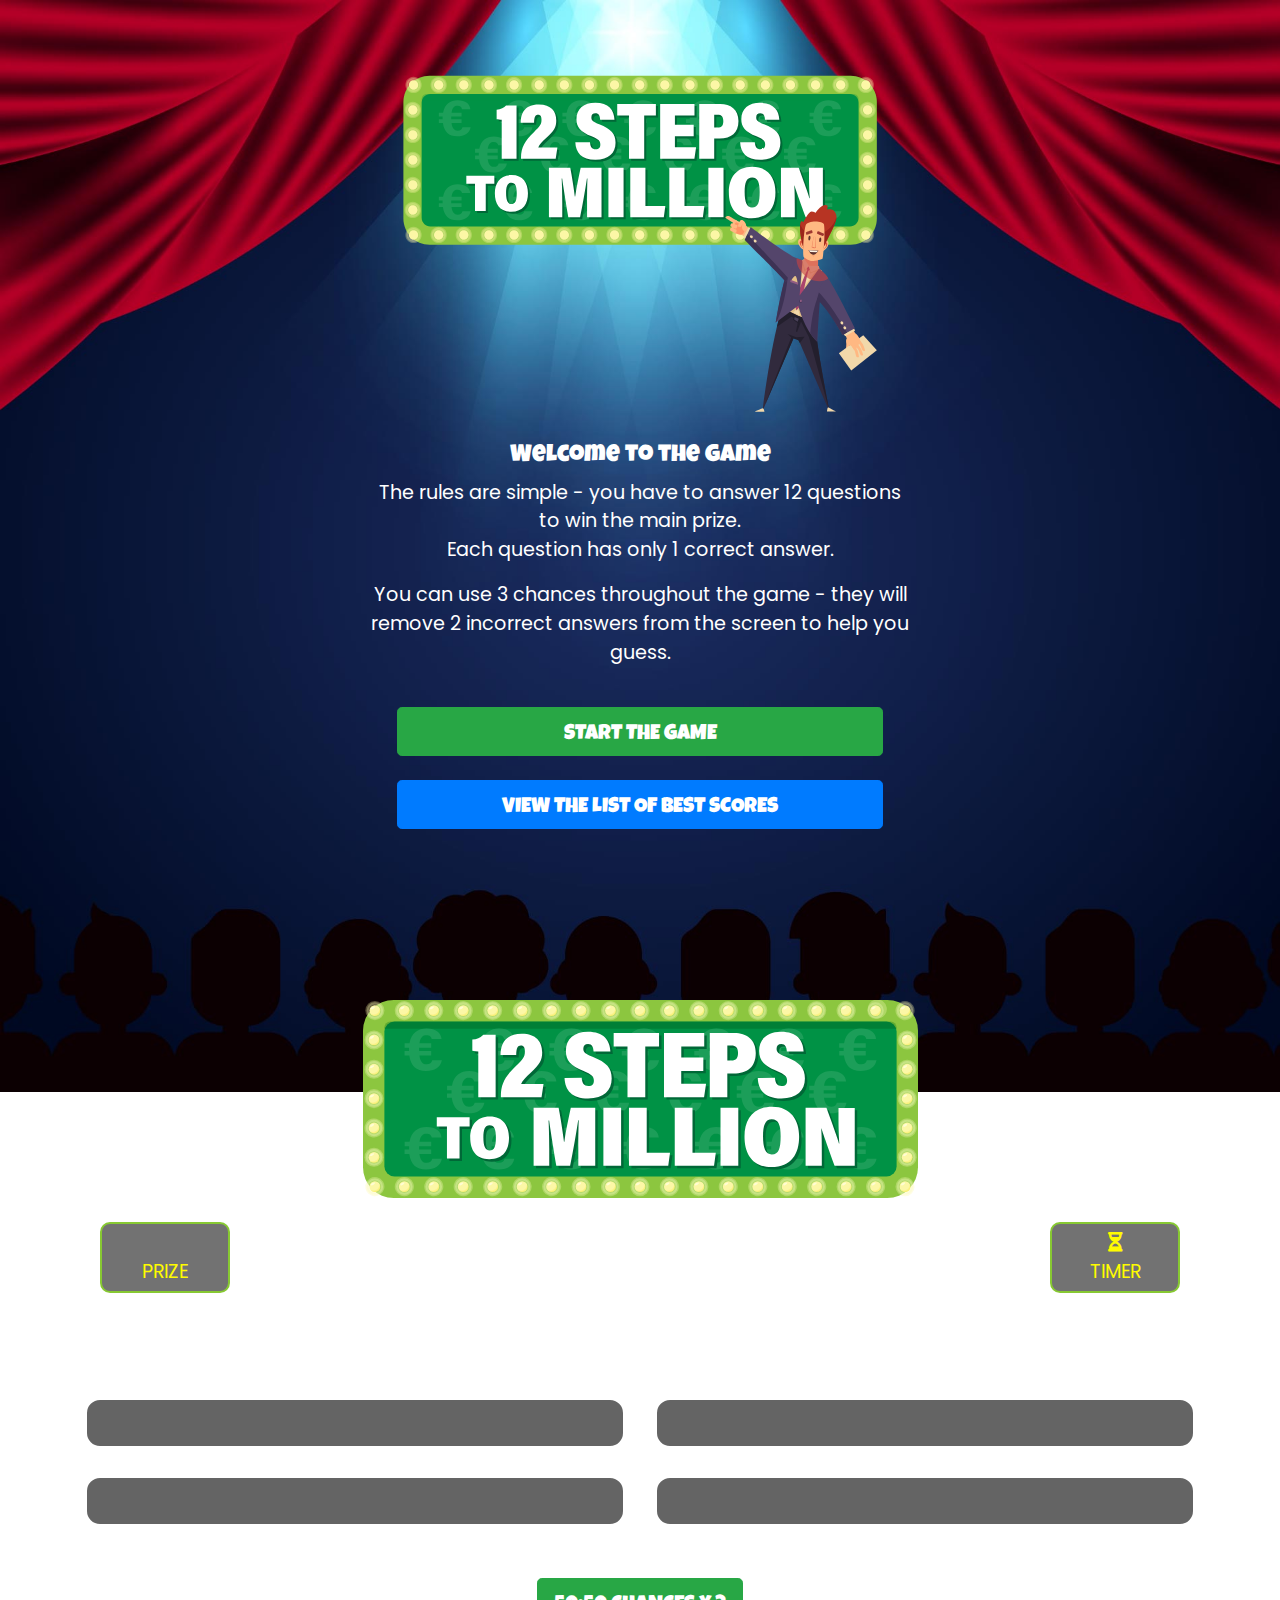
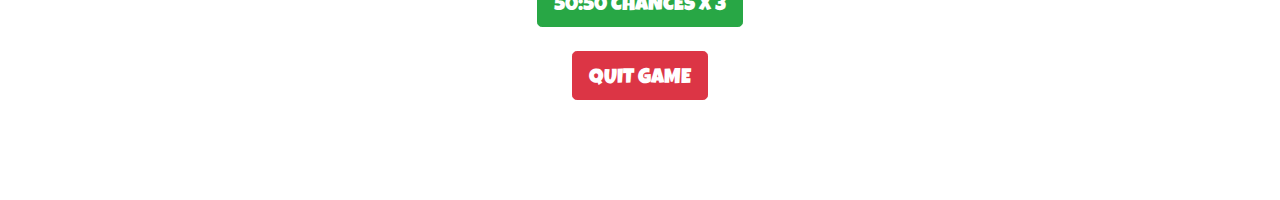
<file: index.html>
<!DOCTYPE html>
<html lang="en">

<head>
    <meta charset="UTF-8">
    <meta name="viewport" content="width=device-width, initial-scale=1.0">
    <meta http-equiv="X-UA-Compatible" content="ie=edge">
    <link rel="stylesheet" href="https://stackpath.bootstrapcdn.com/bootstrap/4.4.1/css/bootstrap.min.css">
    <link rel="stylesheet" href="https://cdnjs.cloudflare.com/ajax/libs/font-awesome/5.11.2/css/all.min.css">
    <link rel="stylesheet" href="assets/css/style.css">
    <link rel="apple-touch-icon" sizes="180x180" href="assets/images/apple-touch-icon.png">
    <link rel="icon" type="image/png" sizes="32x32" href="assets/images/favicon-32x32.png">
    <link rel="icon" type="image/png" sizes="16x16" href="assets/images/favicon-16x16.png">
    <link rel="shortcut icon" type="image/x-icon" href="assets/images/favicon.ico">
    <title>Millionaire Quiz Game</title>
</head>

<body>

    <!-- GAME WELCOME SCREEN -->

    <div class="container h-100">
        <div class="row h-100 align-items-center justify-content-center" id="welcome-screen">
            <div class="col-lg-6 align-self-center">
                <img src="assets/images/quiz-logo-start.svg" class="logo-welcome mx-auto mb-4" alt="Game logo">
                <h4>Welcome to the game</h4>
                <p>The rules are simple - you have to answer 12 questions to win the main prize. <br />Each question has only 1 correct answer.
                </p>
                <p>You can use 3 chances throughout the game - they will remove 2 incorrect answers from the screen to help you guess.</p>
                <div class="row">
                    <div class="col-12 mt-4">
                        <button type="button" class="btn btn-success btn-lg button-start" data-toggle="modal" data-target="#startGameWindow">
                            Start the Game
                        </button>
                    </div>
                    <div class="col-12 mt-4">
                        <a class="btn btn-primary btn-lg button-start" href="leaderboard.html">
                            View the list of best scores</a>
                    </div>
                </div>
            </div>
        </div>

        <!-- MAIN GAME SCREEN -->

        <div class="row h-100 align-items-center justify-content-center" id="game-screen">

            <div class="col-12">
                <img src="assets/images/logo-quiz.svg" class="quiz-logo mx-auto mb-4" alt="Game main logo">
                <div class="row justify-content-between">
                    <div class="col-lg-2 col-6">
                        <p class="text-uppercase info-boxes mx-auto"><span id="prize"></span><br>Prize
                        </p>
                    </div>
                    <div class="col-lg-2 col-6">
                        <p class="text-uppercase info-boxes mx-auto"><span id="countdown">
                                <i class="fas fa-hourglass-half"></i></span><br>Timer
                        </p>
                    </div>
                </div>
                <p class="text-uppercase large-text">Hi,
                    <span id="player"></span>. This is your Question
                    <span id="questionNumber">:</span>
                </p>
                <h4 class="mt-4" id="question"></h4>
                <div class="row first-answers-row answers-buttons-rows">
                    <div class="col-md-6 mt-4">
                        <button class="selection-button inactive-button" id="answer_a" value="answer_a"></button>
                    </div>
                    <div class="col-md-6 mt-4">
                        <button class="selection-button inactive-button" id="answer_b" value="answer_b"></button>
                    </div>
                </div>
                <div class="row second-answers-row answers-buttons-rows">
                    <div class="col-md-6 mt-4">
                        <button class="selection-button inactive-button" id="answer_c" value="answer_c"></button>
                    </div>
                    <div class="col-md-6 mt-4">
                        <button class="selection-button inactive-button" id="answer_d" value="answer_d"></button>
                    </div>
                </div>
                <p class="mt-4" id="correctMessage"></p>
                <div class="row">
                    <div class="col">
                        <button class="btn btn-success btn-lg mt-4" id="chancesButton">50:50 Chances x 3</button>
                    </div>
                </div>
                <div class="row">
                    <div class="col">
                        <button class="btn btn-danger btn-lg mt-4" id="quitGameButton">Quit Game</button>
                    </div>
                </div>

            </div>
        </div>

        <!-- NEW GAME DIALOG WINDOW -->

        <div class="modal fade" id="startGameWindow" tabindex="-1" role="dialog" aria-labelledby="gameOverTitle">
            <div class="modal-dialog" role="document">
                <div class="modal-content">
                    <div class="modal-header">
                        <h4 class="modal-title" id="gameOverTitle">12 Steps to Million</h4>
                        <button type="button" class="close" data-dismiss="modal" aria-label="Close">
                            <span aria-hidden="true">&times;</span>
                        </button>
                    </div>
                    <div class="modal-body">
                        <p>Enter your name below and let's start the game.</p>
                        <input class="form-control" type="text" placeholder="Your name..." id="playerName" autofocus>
                        <p id="missingName" class="text-danger"></p>
                    </div>
                    <div class="modal-footer">
                        <button type="button" class="btn btn-warning" data-dismiss="modal">Close</button>
                        <button type="button" class="btn btn-primary" id="startGameButton">Play the game</button>
                    </div>
                </div>
            </div>
        </div>

        <!-- GAME OVER DIALOG WINDOW-->

        <div class="modal fade" id="gameOverWindow" tabindex="-1" role="dialog" aria-labelledby="gameOverLabel">
            <div class="modal-dialog" role="document">
                <div class="modal-content">
                    <div class="modal-header">
                        <h4 class="modal-title" id="gameOverLabel">Game Over</h4>
                    </div>
                    <div class="modal-body">
                        <p id="step"></p>
                        <p id="prizeWon"></p>
                    </div>
                    <div class="modal-footer">
                        <button type="button" class="btn btn-primary playAgainButton" id="playAgainGameover">Play
                            again</button>
                    </div>
                </div>
            </div>
        </div>

        <!-- TIME OUT DIALOG WINDOW -->

        <div class="modal fade" id="timeOutWindow" tabindex="-1" role="dialog" aria-labelledby="timeOutLabel">
            <div class="modal-dialog" role="document">
                <div class="modal-content">
                    <div class="modal-header">
                        <h4 class="modal-title" id="timeOutLabel">Time Out!
                        </h4>
                    </div>
                    <div class="modal-body">
                        <p>You've run out of time to answer the question.
                        </p>
                        <p>Sorry, you have to start again</p>
                    </div>
                    <div class="modal-footer">
                        <button type="button" id="playAgainTimeout" class="btn btn-primary playAgainButton">Play
                            again</button>
                    </div>
                </div>
            </div>
        </div>

        <!-- FINISHED GAME VICTORY WINDOW -->

        <div class="modal fade" id="victoryWindow" tabindex="-1" role="dialog" aria-labelledby="victoryTitle">
            <div class="modal-dialog" role="document">
                <div class="modal-content">
                    <div class="modal-header">
                        <h4 class="modal-title" id="victoryTitle">Congratulations!</h4>
                        <button type="button" class="close" data-dismiss="modal" aria-label="Close">
                            <span aria-hidden="true">&times;</span>
                        </button>
                    </div>
                    <div class="modal-body">
                        <img src="assets/images/winner-200px.svg" alt="Winner image">
                        <p class="text-center mt-3">You've answered all questions</p>
                        <p class="text-center">Enjoy your million!</p>
                    </div>
                    <div class="modal-footer">
                        <button type="button" class="btn btn-primary playAgainButton">Play again</button>
                    </div>
                </div>
            </div>
        </div>
    </div>
    <script src="https://code.jquery.com/jquery-3.4.1.slim.min.js"></script>
    <script src="https://chancejs.com/chance.min.js"></script>
    <script src="assets/js/script.js"></script>
    <script src="https://cdn.jsdelivr.net/npm/popper.js@1.16.0/dist/umd/popper.min.js"></script>
    <script src="https://stackpath.bootstrapcdn.com/bootstrap/4.4.1/js/bootstrap.min.js"></script>
</body>

</html>
</file>
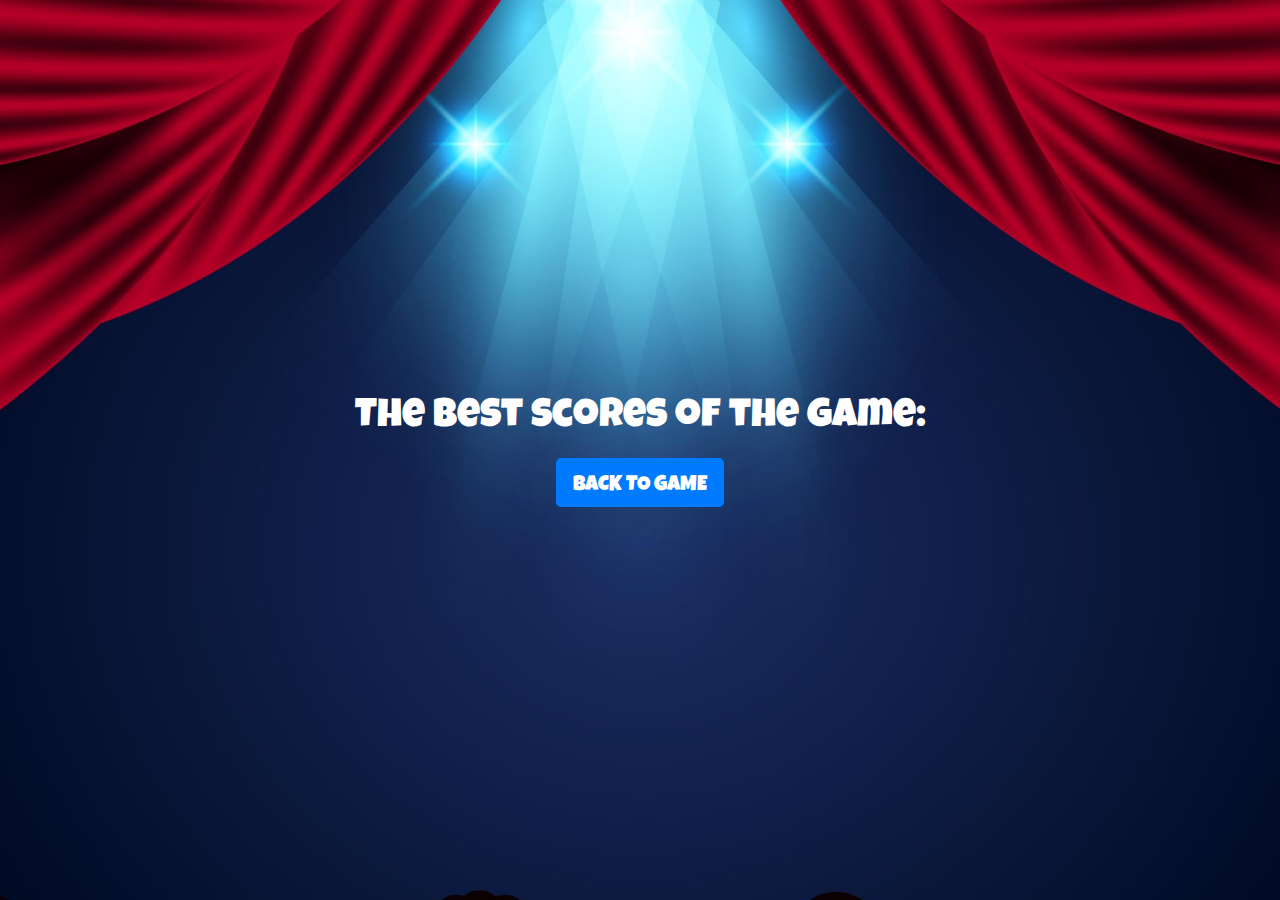
<file: leaderboard.html>
<!DOCTYPE html>
<html lang="en">

<head>
    <meta charset="UTF-8">
    <meta name="viewport" content="width=device-width, initial-scale=1.0">
    <title>High Scores list</title>
    <link rel="stylesheet" href="https://stackpath.bootstrapcdn.com/bootstrap/4.4.1/css/bootstrap.min.css">
    <link rel="stylesheet" href="https://cdnjs.cloudflare.com/ajax/libs/font-awesome/5.11.2/css/all.min.css">
    <link rel="stylesheet" href="assets/css/style.css">

</head>

<body>
    <div class="container h-100">
        <div class="row h-100 align-items-center justify-content-center">
            <div class="col-lg-8">
                <h1>The best scores of the game:</h1>
                <ol id="highScoresList" class="high-scores centered" type="1"></ol>
                <a class="btn btn-primary btn-lg" href="index.html">Back to game</a>
            </div>
        </div>
    </div>
    <script src="https://code.jquery.com/jquery-3.4.1.slim.min.js"></script>
    <script src="https://cdn.jsdelivr.net/npm/popper.js@1.16.0/dist/umd/popper.min.js"></script>
    <script src="https://stackpath.bootstrapcdn.com/bootstrap/4.4.1/js/bootstrap.min.js"></script>
    <script src="assets/js/scores.js"></script>
</body>

</html>
</file>
<file: assets/css/style.css>
@import url('https://fonts.googleapis.com/css2?family=Concert+One&family=Luckiest+Guy&display=swap');
@import url('https://fonts.googleapis.com/css2?family=Poppins:wght@600&display=swap');

/*************** General styling **************/

body {
    background-color: transparent;
    background-image: url("../images/body-bg-3.jpg");
    background-repeat: no-repeat;
    background-position: top center;
    background-size: cover;
    color: #fff;
    font-family: 'Poppins', sans-serif;
    text-align: center;
    height: 100vh;
    min-height: 100vh;
    font-size: 16px;
}

.modal-content {
    background-image: url(../images/navy-background.jpg);
    background-position: center;
    background-repeat: no-repeat;
    color: #fff;
    text-align: left;
}

.close {
    color: #ffff00;
}

.close:hover {
    color: #fff;
}

.logo-welcome {
    width: 90%;
}

.quiz-logo {
    width: 50%;
}


/*************** Typography **************/

h1,
h2,
h3,
h4 {
    font-family: 'Luckiest Guy', cursive;
}

p {
    font-size: 1.2rem;
}

#question {
    color: #feff00;
    font-size: 1.7rem;
}

.high-scores {
    text-transform: uppercase;
    font-family: 'Luckiest Guy', cursive;
    font-size: 1.6rem;
    line-height: 2rem;
}

#correctMessage {
    font-family: 'Luckiest Guy', cursive;
    font-size: 1.6rem;
    color: #adff2f;
}

.large-text {
    font-size: 1.7rem;
}

.info-boxes {
    border: 2px solid #87C932;
    padding: 5px;
    border-radius: 10px;
    background-color: rgba(20, 20, 20, 0.6);
    width: 130px;
    color: #fffb00;
}


/*************** Buttons styling **************/

.btn {
    text-transform: uppercase;
    font-family: 'Luckiest Guy', cursive;
    font-size: 1.3rem;
    line-height: 1.5rem;
    padding-top: 15px;
}

.button-start {
    width: 90%;
    text-transform: uppercase;
    font-family: 'Luckiest Guy', cursive;
    font-size: 1.3rem;
    line-height: 1.5rem;
    padding-top: 15px;
}

.inactive-button {
    background-color: #646464;
    border: 2px solid #fff;
    border-radius: 15px;
    color: #a7a7a7;
    width: 100%;
    height: 50px;
    text-transform: uppercase;
    font-family: 'Luckiest Guy', cursive;
    font-size: 1.6rem;
    line-height: 2rem;
    padding-top: 10px;
}

.answer-button {
    background-color: #0075ff;
    color: #fff;
}

.answer-button:hover {
    background-color: #000080;
}

.correct-answer {
    background-color: #008000;
}

.wrong-answer {
    background-color: #ff0000 !important;
}


/*************** Special class to hide items on mobile since .hide() doesn't work **************/

.hide {
    display: none;
}


/*************** Remove hover effect on mobile **************/

@media (hover: none) {
    .answer-button {
        background-color: #0075ff;
    }
}

@media (max-width: 992px) {
    .answer-button:hover {
        background-color: #0075ff;
    }
    .correct-answer {
        background-color: #008000 !important;
    }
}


/*************** Leaderboard styling **************/

.centered-high-scores {
    text-align: center;
    list-style-position: inside;
}
</file>
